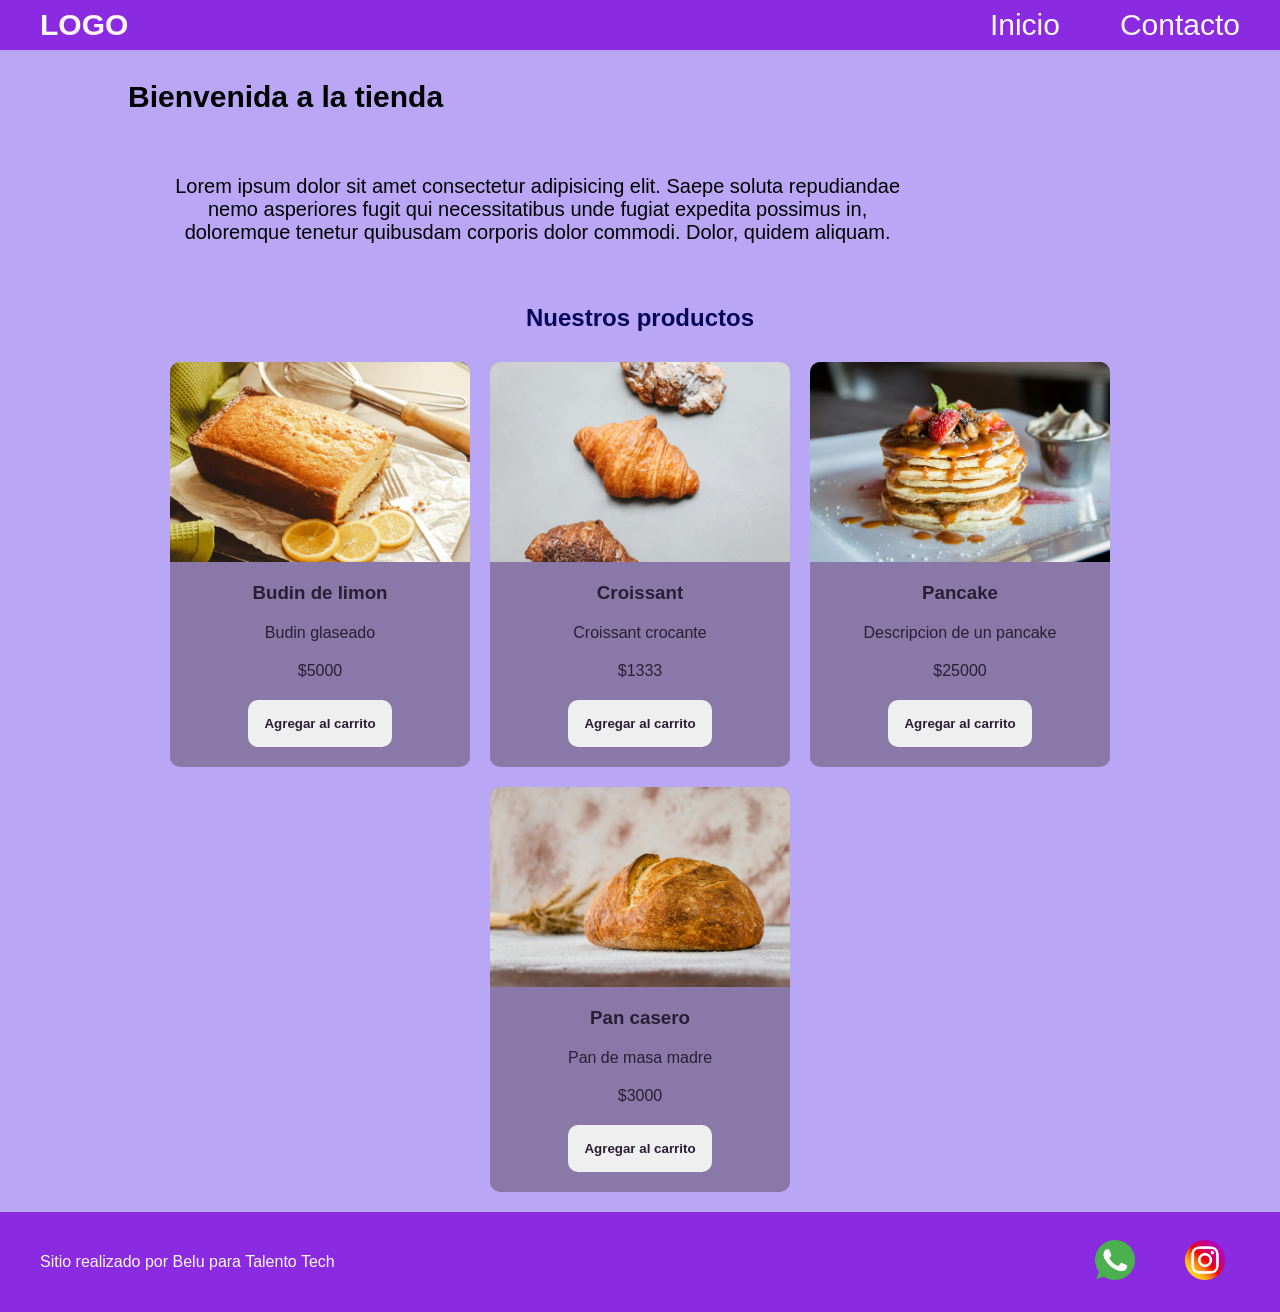
<file: index.html>
<!DOCTYPE html>
<html lang="en">
<head>
    <meta charset="UTF-8">
    <meta name="viewport" content="width=device-width, initial-scale=1.0">
    <link
    href="//fonts.googleapis.com/css2?family=Poppins:ital,wght@0,100;0,400;0,600;0,700;0,800;1,100;1,400;1,600;1,700&display=swap""
    rel="hoja de estilo"
    />
    <link rel="stylesheet" href="./css/styles.css" />
    <title>Inicio-Mi Tienda</title>
</head>
<body>
  <header>  
    <div class="div-logo"><a class="logo" href="./index.html">LOGO</a></div>

      <nav class="header-nav">
        <ul>
          <li><a href="./index.html">Inicio</a></li>
          <li><a href="./pages/contacto.html">Contacto</a></li>
        </ul>
      </nav>
    </header>
    <main>
    <section>
      <h1 class="titulo-home text-secondary">Bienvenida a la tienda</h1>
      <p class="parrafo">
        Lorem ipsum dolor sit amet consectetur adipisicing elit. Saepe soluta
        repudiandae nemo asperiores fugit qui necessitatibus unde fugiat
        expedita possimus in, doloremque tenetur quibusdam corporis dolor
        commodi. Dolor, quidem aliquam.
      </p>
    </section>
        
      <section>
      <h2 class="titulo-productos text-secondary">Nuestros productos</h2>
        <div class="contenedor-tarjetas">
          <article class="card text-dark">
            <img src="./img/budin.jpg" alt="imagen de un budin" />
            <h3>Budin de limon</h3>
            <p>Budin glaseado</p>
            <p>$5000</p>
            <button class="btn bg-secondary text-dark">
              Agregar al carrito
            </button>
          </article>

          <article class="card text-dark">
            <img src="./img/croissant.jpg" alt="imagen croissant" />
            <h3>Croissant</h3>
            <p>Croissant crocante</p>
            <p>$1333</p>
            <button class="btn bg-secondary text-dark">
              Agregar al carrito
            </button>
          </article>

          <article class="card text-dark">
            <img src="./img/pancakes.jpg" alt="imagen pancake"  />
            <h3>Pancake</h3>
            <p>Descripcion de un pancake</p>
            <p>$25000</p>
            <button class="btn bg-secondary text-dark">
              Agregar al carrito
            </button>
          </article>

          <article class="card text-dark">
            <img src="./img/pan.jpg" alt="imagen de un pan casero"  />
            <h3>Pan casero</h3>
            <p>Pan de masa madre</p>
            <p>$3000</p>
            <button class="btn bg-secondary text-dark">
              Agregar al carrito
            </button>
          </article>
        </div>
      </section>
    </main>
    <footer>
      <p>Sitio realizado por Belu para Talento Tech</p>
      <nav>
        <ul class="footer-list">
          <li><img src="./img/whatsapp.png" alt="logo-whatsapp" /></li>
          <li><img src="./img/social.png" alt="logo-instagram" /></li>
        </ul>
      </nav>
    </footer>     
  </body>
</html>
</file>
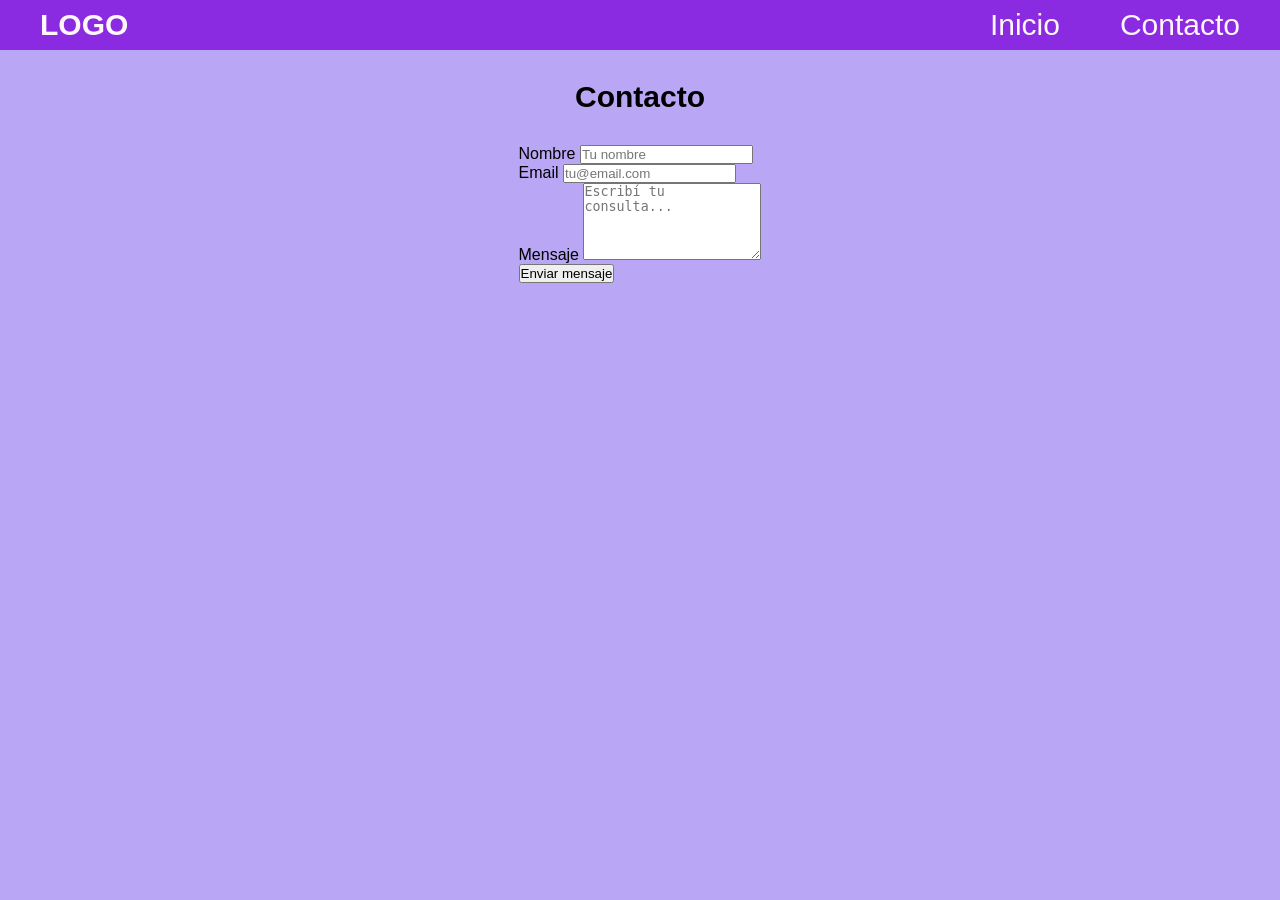
<file: pages/contacto.html>
<!doctype html>
<html lang="en">
  <head>
    <meta charset="UTF-8" />
    <meta name="viewport" content="width=device-width, initial-scale=1.0" />
    <link
    href="//fonts.googleapis.com/css2?family=Poppins:ital,wght@0,100;0,400;0,600;0,700;0,800;1,100;1,400;1,600;1,700&display=swap""
    rel="hoja de estilo"
    />
     <link rel="stylesheet" href="../css/styles.css" />
    <title>Contacto-Mi Tienda</title>
    
  </head>
  <body>
   
  <header>
      <div class="div-logo"><a class="logo" href="../index.html">LOGO</a></div>
      

      <nav class="header-nav">
        <ul>
          <li><a href="../index.html">Inicio</a></li>
          <li><a href="./contacto.html">Contacto</a></li>
        </ul>
      </nav>
    </header>
    
    
    <main>
    <h1 class="titulo-contacto text-secondary">Contacto</h1>

    <form class="form-contacto" action="https://formsubmit.co/cestacgabriela@gmail.com" method="POST">
      
      <div class="campo">
        <label for="nombre">Nombre</label>
        <input type="text" id="nombre" name="nombre" placeholder="Tu nombre" required>
      </div>

      <div class="campo">
        <label for="email">Email</label>
        <input type="email" id="email" name="email" placeholder="tu@email.com" required>
      </div>

      <div class="campo">
        <label for="mensaje">Mensaje</label>
        <textarea id="mensaje" name="mensaje" rows="5" placeholder="Escribí tu consulta..." required></textarea>
      </div>

      <input type="hidden" name="_subject" value="Nuevo mensaje desde tu tienda!">
      <input type="hidden" name="_captcha" value="false">
      <input type="hidden" name="_next" value="http://127.0.0.1:5500/pages/contacto.html">

      <button type="submit" class="btn-enviar">Enviar mensaje</button>
    </form>
  </main>

  
  </body>
</html>
</file>
<file: css/styles.css>
* {
  margin: 0;
  padding: 0;
  box-sizing: border-box;
}

html {
  font-size: 62.5%;
}

body {
  font-family: "poppins", sans-serif;
  font-size: 1.6rem;
  background-color: #b9a7f5;
  display: flex;
  flex-direction: column;
  min-height: 100vh;
}

main {
  width: 80%;
  margin: auto;

  padding-bottom: 2rem;

  flex: 1;

  display: flex;
  flex-direction: column;
  align-items: center;
}

h1 {
  font-size: 3rem;
  font-weight: 800;
  line-height: 1.15;
  margin: 3rem 0;
}

h2 {
  color: hwb(241 2% 65%);
  font-size: 2.4;
  font-weight: 700;
  line-height: 1.2;
  text-align: center;
  margin: 3rem 0;
}

.btn {
  border: none;
  font-size: 1.6;
  font-weight: bold;
  padding: 1.6rem;
  border-radius: 1rem;
}

header,
footer {
  background: #5c4a7a;
  color: #fff7fb;
  width: 100%;

  display: flex;
  justify-content: space-between;
  align-items: center;
}

footer {
  padding: 1rem 4rem;
}

.div-logo {
  margin-left: 2rem;
  font-weight: bold;
}

.logo,
.header-nav a {
  text-decoration: none;
  font-size: 3rem;
  color: inherit;
  display: inline-block;
  padding: 2rem;
}

.header-nav {
  margin-right: 2rem;
}

.header-nav ul,
footer .footer-list {
  list-style: none;
  display: flex;
  gap: 2rem;
}

.footer-list li {
  padding: 1rem;
}

.footer-list img {
  width: 5rem;
  padding: 0.5rem;
}

/*----------------------------------------------------/*/
/*----------------------------------------------------/*/
/*-------------COLOR----------------------------------/*/

.bg-primary {
  background-color: #6e5a8e;
}

.bg-secundary {
  background-color: #f2c66d;
}

.text-light {
  color: #ffffff;
}

.text-dark {
  color: #2a1e35;
}

.text-secundary {
  color: #f2c66d;
}

/*-------------------------------------------------------------------*/
/*                        home                                       */
/*-------------------------------------------------------------------*/

.inicio {
  display: flex;
  justify-content: center;
  align-items: center;
  flex-wrap: wrap;
}

.inicio h1 {
  width: 100%;
  text-align: center;
}

.parrafo {
  width: 80%;
  text-align: center;
  font-size: 2rem;
  padding: 3rem;
}

.contenedor-tarjetas {
  display: flex;
  flex-wrap: wrap;
  justify-content: center;
  gap: 2rem;
}

.card {
  background-color: #8a79a8;
  width: 30rem;
  border-radius: 1rem;
  overflow: hidden;

  display: flex;
  flex-direction: column;
  align-items: center;
  gap: 2rem;
  padding-bottom: 2rem;
}

.card img {
  width: 100%;
  height: 90%;
  object-fit: cover;
}

header {
  width: 100%;
  height: 5rem;
  background-color: blueviolet;
  position: relative;
  top: 05;
}

footer {
  background-color: blueviolet;
  width: 100%;
  height: 10rem;
}

/* Si esta fixed el header, tenemos que empujar hacia abajo el main, sino lo tapa */

.div-principal {
  margin-top: 5rem;
  display: flex;
  justify-content: space-between;

  flex: 1;
}

main {
  flex: 1;
}

aside {
  flex-basis: 300px;
  background-color: gray;
}

/* Aplica color a todos los P dentro de section, sean hijos directos o no */
.seccion-1 p {
  color: blue;
}

/* Solo aplica al P que sea hijo directo de section. No al que esta dentro del div */
.seccion-1 > p {
  color: red;
  font-size: 1rem;
}

.seccion-2 {
  width: 100%;
  height: 50rem;
  background-color: bisque;
  font-size: 1.5rem;
}
</file>
